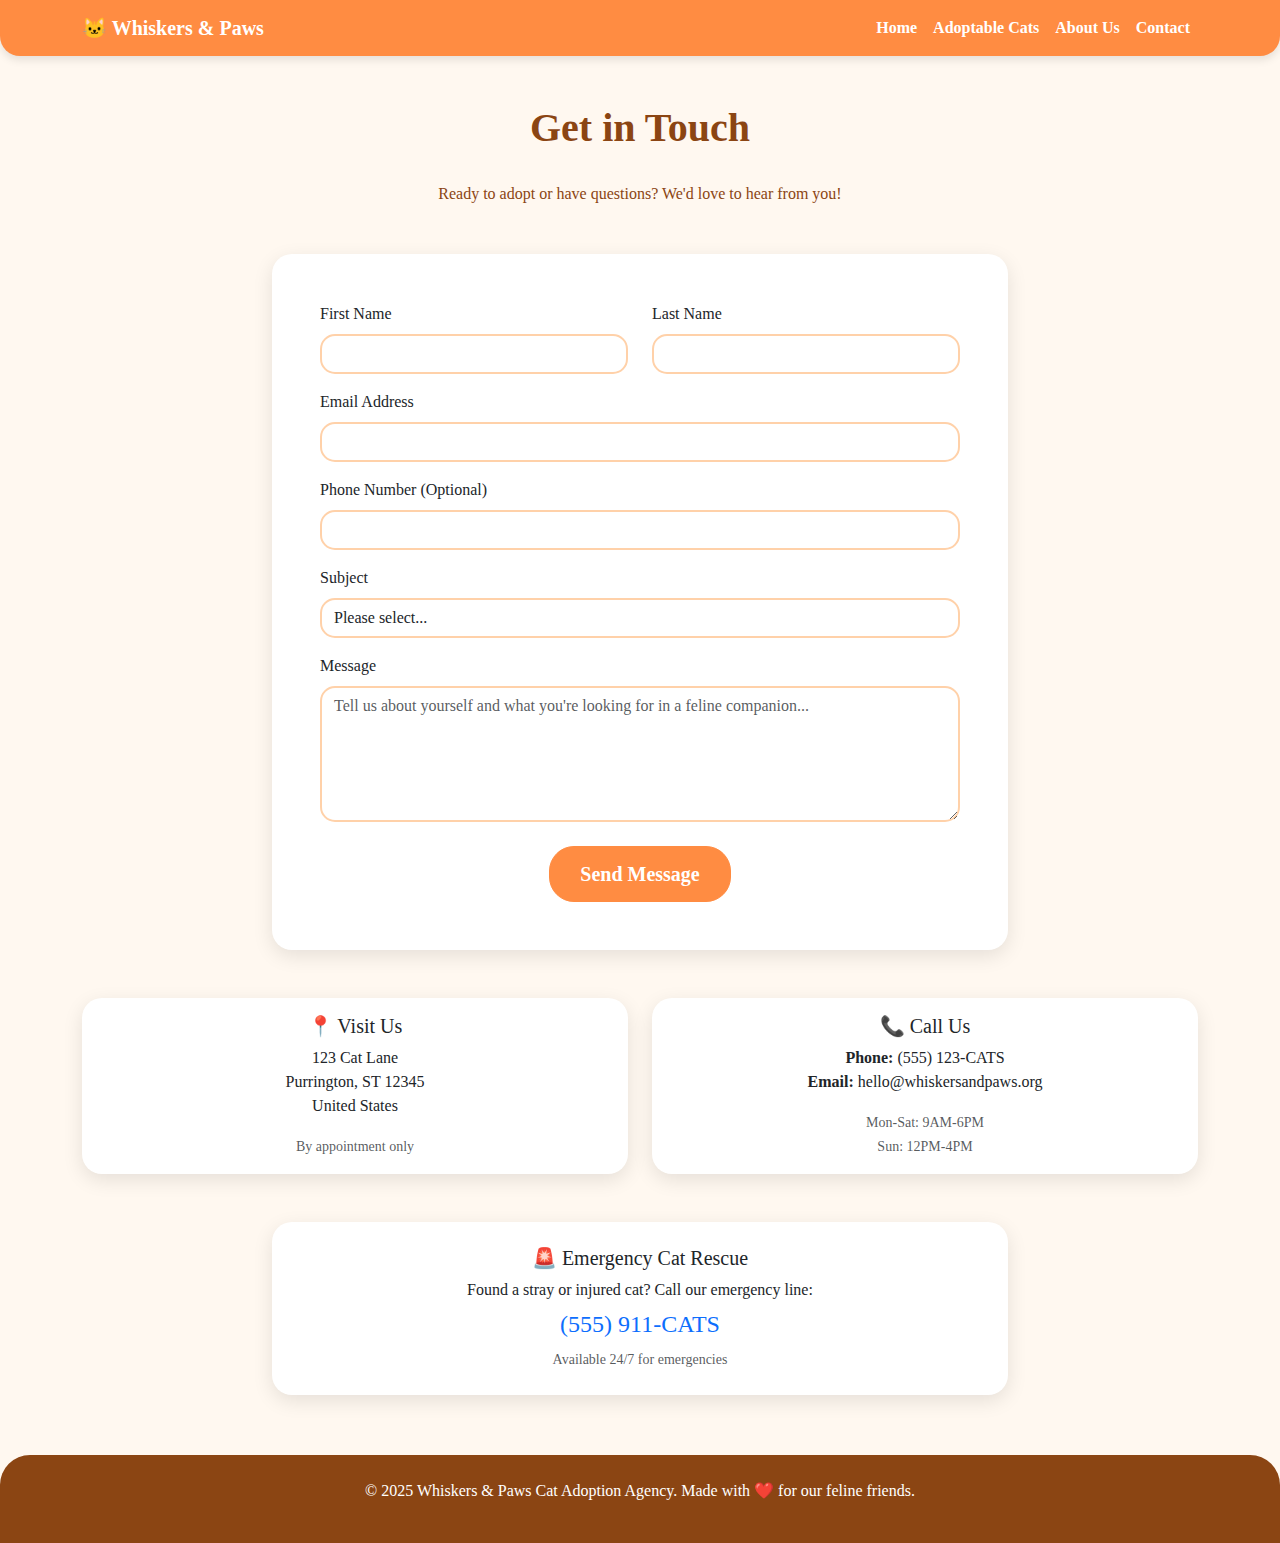
<file: contact.html>
<!DOCTYPE html>
<html lang="en">
<head>
    <meta charset="UTF-8">
    <meta name="viewport" content="width=device-width, initial-scale=1.0">
    <title>Contact Us - Whiskers & Paws</title>
    <link href="https://cdn.jsdelivr.net/npm/bootstrap@5.3.0/dist/css/bootstrap.min.css" rel="stylesheet">
    <link rel="stylesheet" href="css/style.css">
</head>
<body>
    <nav class="navbar navbar-expand-lg">
        <div class="container">
            <a class="navbar-brand" href="index.html">🐱 Whiskers & Paws</a>
            <button class="navbar-toggler" type="button" data-bs-toggle="collapse" data-bs-target="#navbarNav">
                <span class="navbar-toggler-icon"></span>
            </button>
            <div class="collapse navbar-collapse" id="navbarNav">
                <ul class="navbar-nav ms-auto">
                    <li class="nav-item"><a class="nav-link" href="index.html">Home</a></li>
                    <li class="nav-item"><a class="nav-link" href="cats.html">Adoptable Cats</a></li>
                    <li class="nav-item"><a class="nav-link" href="about.html">About Us</a></li>
                    <li class="nav-item"><a class="nav-link active" href="contact.html">Contact</a></li>
                </ul>
            </div>
        </div>
    </nav>

    <div class="container my-5">
        <h1 class="section-title text-center">Get in Touch</h1>
        <p class="text-center mb-5">Ready to adopt or have questions? We'd love to hear from you!</p>

        <div class="row">
            <div class="col-lg-8 mx-auto">
                <div class="card">
                    <div class="card-body p-5">
                        <form>
                            <div class="row">
                                <div class="col-md-6 mb-3">
                                    <label for="firstName" class="form-label">First Name</label>
                                    <input type="text" class="form-control" id="firstName" required>
                                </div>
                                <div class="col-md-6 mb-3">
                                    <label for="lastName" class="form-label">Last Name</label>
                                    <input type="text" class="form-control" id="lastName" required>
                                </div>
                            </div>
                            
                            <div class="mb-3">
                                <label for="email" class="form-label">Email Address</label>
                                <input type="email" class="form-control" id="email" required>
                            </div>
                            
                            <div class="mb-3">
                                <label for="phone" class="form-label">Phone Number (Optional)</label>
                                <input type="tel" class="form-control" id="phone">
                            </div>
                            
                            <div class="mb-3">
                                <label for="subject" class="form-label">Subject</label>
                                <select class="form-control" id="subject" required>
                                    <option value="">Please select...</option>
                                    <option value="adoption">Adoption Inquiry</option>
                                    <option value="volunteer">Volunteer Opportunities</option>
                                    <option value="foster">Foster Information</option>
                                    <option value="donation">Donation</option>
                                    <option value="other">Other</option>
                                </select>
                            </div>
                            
                            <div class="mb-4">
                                <label for="message" class="form-label">Message</label>
                                <textarea class="form-control" id="message" rows="5" placeholder="Tell us about yourself and what you're looking for in a feline companion..." required></textarea>
                            </div>
                            
                            <div class="text-center">
                                <button type="submit" class="btn btn-primary btn-lg">Send Message</button>
                            </div>
                        </form>
                    </div>
                </div>
            </div>
        </div>

        <div class="row mt-5">
            <div class="col-md-6 mb-4">
                <div class="card h-100">
                    <div class="card-body text-center">
                        <h5 class="card-title">📍 Visit Us</h5>
                        <p class="card-text">
                            123 Cat Lane<br>
                            Purrington, ST 12345<br>
                            United States
                        </p>
                        <small class="text-muted">By appointment only</small>
                    </div>
                </div>
            </div>

            <div class="col-md-6 mb-4">
                <div class="card h-100">
                    <div class="card-body text-center">
                        <h5 class="card-title">📞 Call Us</h5>
                        <p class="card-text">
                            <strong>Phone:</strong> (555) 123-CATS<br>
                            <strong>Email:</strong> hello@whiskersandpaws.org
                        </p>
                        <small class="text-muted">Mon-Sat: 9AM-6PM<br>Sun: 12PM-4PM</small>
                    </div>
                </div>
            </div>
        </div>

        <div class="row mt-4">
            <div class="col-lg-8 mx-auto">
                <div class="card">
                    <div class="card-body p-4 text-center">
                        <h5>🚨 Emergency Cat Rescue</h5>
                        <p class="mb-2">Found a stray or injured cat? Call our emergency line:</p>
                        <h4 class="text-primary">(555) 911-CATS</h4>
                        <small class="text-muted">Available 24/7 for emergencies</small>
                    </div>
                </div>
            </div>
        </div>
    </div>

    <footer class="py-4">
        <div class="container text-center">
            <p>&copy; 2025 Whiskers & Paws Cat Adoption Agency. Made with ❤️ for our feline friends.</p>
        </div>
    </footer>

    <script src="https://cdn.jsdelivr.net/npm/bootstrap@5.3.0/dist/js/bootstrap.bundle.min.js"></script>
</body>
</html>
</file>
<file: css/style.css>
:root {
  --warm-orange: #ff8c42;
  --soft-peach: #ffd1a9;
  --cream: #fff8f0;
  --warm-brown: #8b4513;
  --soft-gray: #6c757d;
}

body {
  font-family: 'Georgia', serif;
  background-color: var(--cream);
  color: var(--warm-brown);
}

.navbar {
  background-color: var(--warm-orange) !important;
  border-radius: 0 0 20px 20px;
  box-shadow: 0 4px 8px rgba(0,0,0,0.1);
}

.navbar-brand, .nav-link {
  color: white !important;
  font-weight: bold;
}

.nav-link:hover {
  color: var(--cream) !important;
}

.hero-section {
  background: linear-gradient(135deg, var(--soft-peach), var(--cream));
  padding: 80px 0;
  border-radius: 0 0 30px 30px;
  margin-bottom: 40px;
}

.btn-primary {
  background-color: var(--warm-orange);
  border-color: var(--warm-orange);
  border-radius: 25px;
  padding: 12px 30px;
  font-weight: bold;
  transition: all 0.3s ease;
}

.btn-primary:hover {
  background-color: var(--warm-brown);
  border-color: var(--warm-brown);
  transform: translateY(-2px);
}

.card {
  border: none;
  border-radius: 20px;
  box-shadow: 0 6px 20px rgba(0,0,0,0.1);
  transition: transform 0.3s ease;
  background-color: white;
}

.card:hover {
  transform: translateY(-5px);
}

.card-img-top {
  border-radius: 20px 20px 0 0;
  height: 200px;
  object-fit: cover;
}

.carousel-item img {
  border-radius: 20px;
  height: 300px;
  object-fit: cover;
}

.form-control {
  border-radius: 15px;
  border: 2px solid var(--soft-peach);
}

.form-control:focus {
  border-color: var(--warm-orange);
  box-shadow: 0 0 0 0.2rem rgba(255, 140, 66, 0.25);
}

footer {
  background-color: var(--warm-brown);
  color: white;
  border-radius: 30px 30px 0 0;
  margin-top: 60px;
}

.section-title {
  color: var(--warm-brown);
  font-weight: bold;
  margin-bottom: 30px;
}

.cat-placeholder {
  background: linear-gradient(45deg, var(--soft-peach), var(--cream));
  display: flex;
  align-items: center;
  justify-content: center;
  font-size: 3rem;
  color: var(--warm-orange);
}

.carousel-caption {
  background: rgba(255, 255, 255, 0.9);
  color: var(--warm-brown);
  border-radius: 15px;
  padding: 20px;
  position: relative;
  bottom: 0;
  margin-top: 20px;
  text-align: center;
}

.carousel-control-prev,
.carousel-control-next {
  background: rgba(139, 69, 19, 0.3);
  border-radius: 50%;
  width: 50px;
  height: 50px;
  top: 50%;
  transform: translateY(-50%);
}

.carousel-control-prev {
  left: -60px;
}

.carousel-control-next {
  right: -60px;
}

.carousel-control-prev:hover,
.carousel-control-next:hover {
  background: rgba(139, 69, 19, 0.6);
}

.carousel-indicators button {
  background-color: var(--warm-orange);
}

.hero-landing {
  background: linear-gradient(135deg, var(--soft-peach), var(--cream));
  padding-top: 80px;
}

.navbar.fixed-top {
  backdrop-filter: blur(10px);
  background-color: rgba(255, 140, 66, 0.95) !important;
}

.feature-icon {
  font-size: 3rem;
  color: var(--warm-orange);
}

.cta-section {
  background: linear-gradient(135deg, var(--warm-orange), var(--warm-brown));
  color: white;
}

.cta-section .btn-primary {
  background-color: white;
  color: var(--warm-orange);
  border-color: white;
}

.cta-section .btn-primary:hover {
  background-color: var(--cream);
  color: var(--warm-brown);
}
</file>
